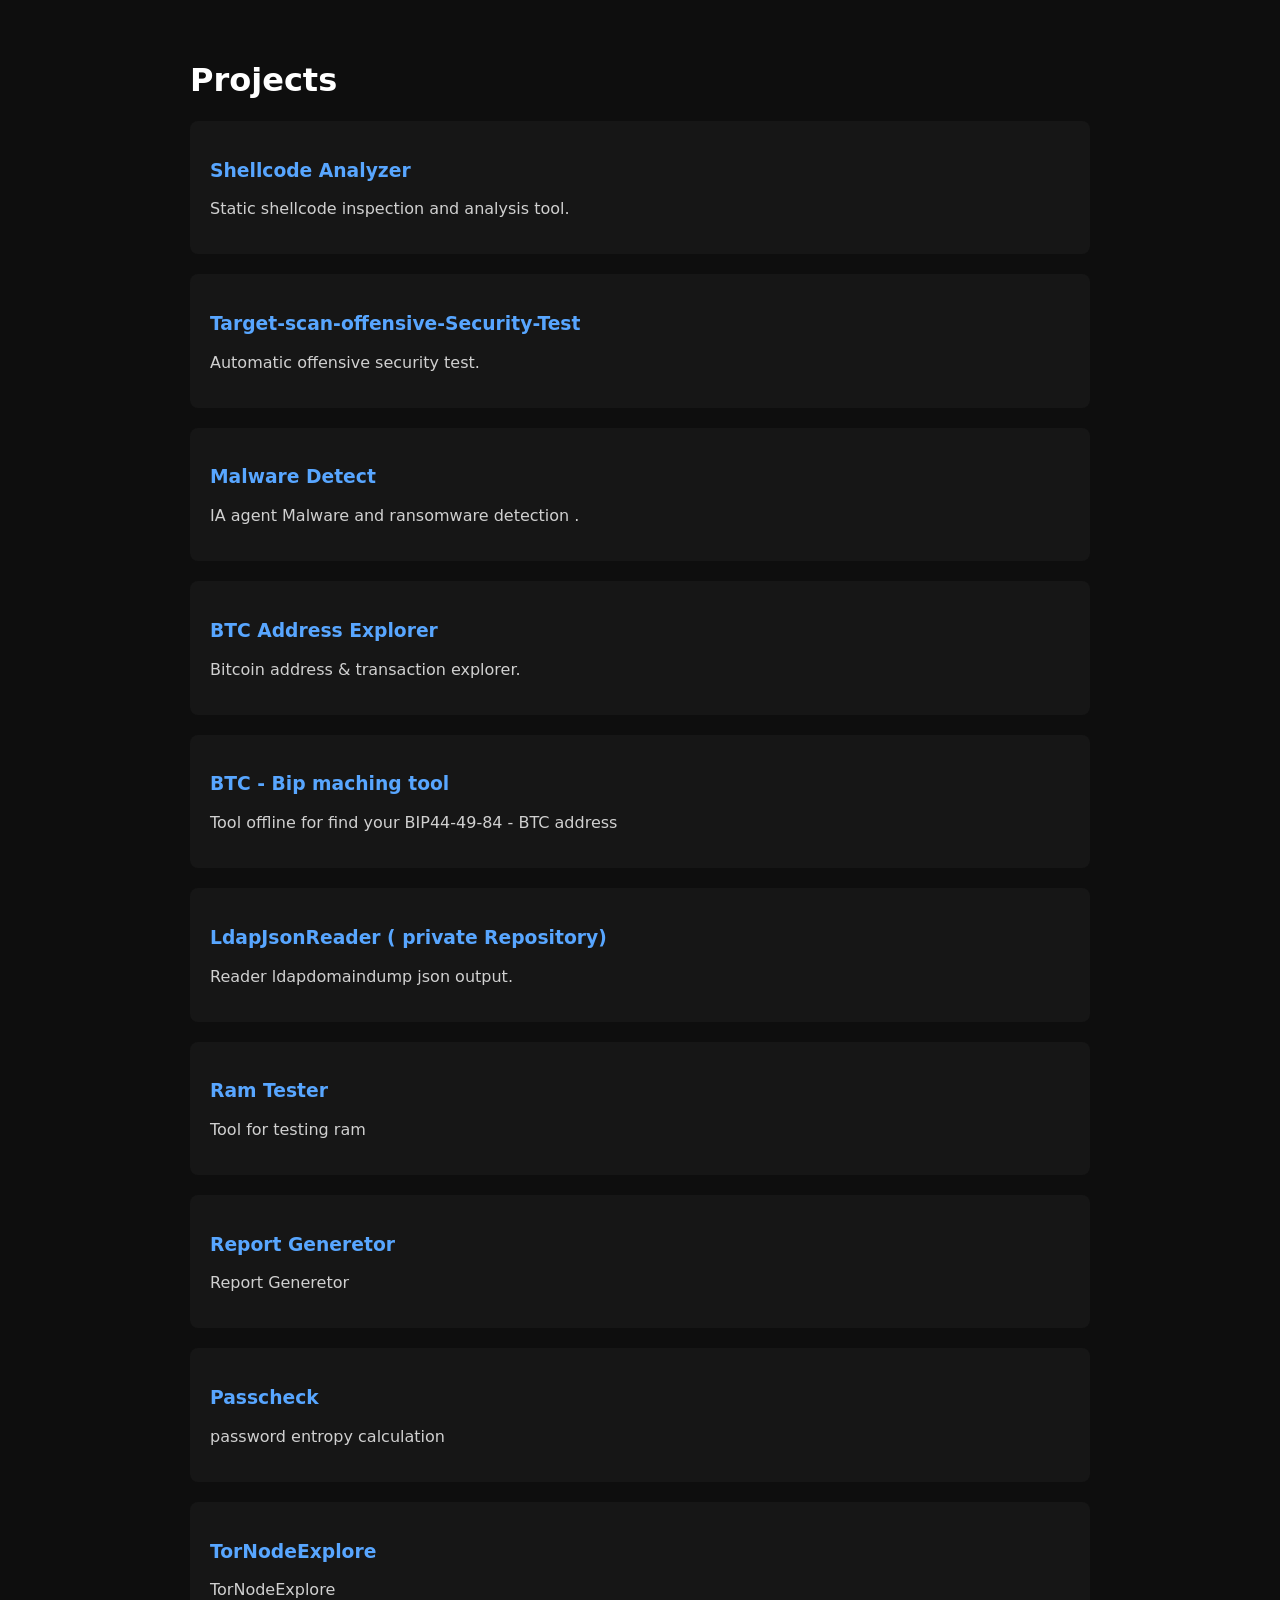
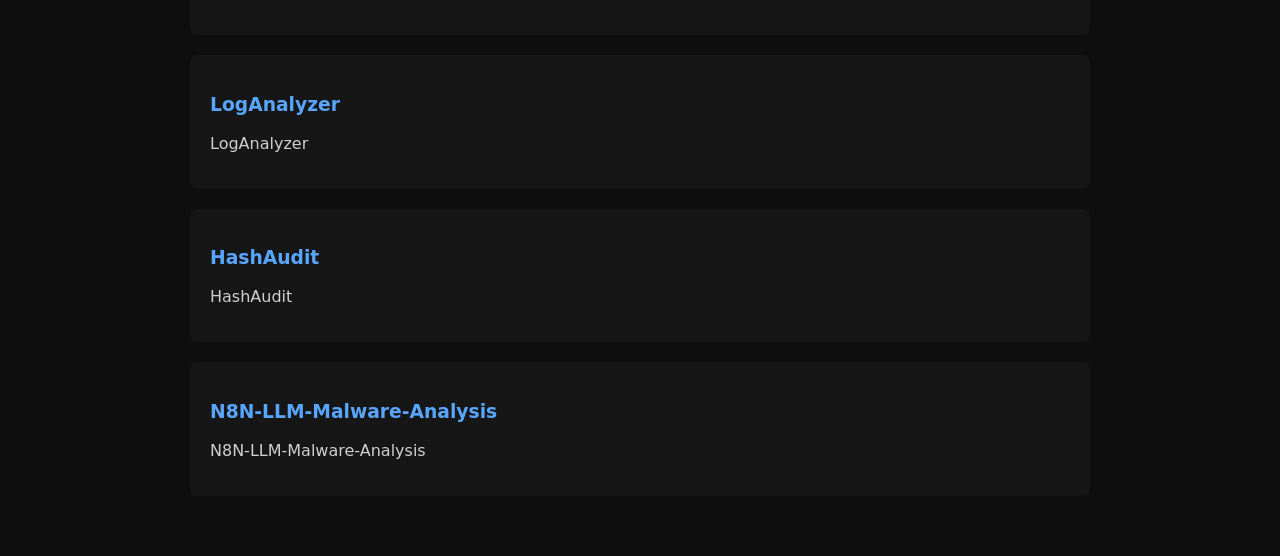
<file: index.html>
<!DOCTYPE html>
<html lang="en">
<head>
  <meta charset="UTF-8">
  <title>Projects</title>
  <style>
    body {
      background: #0e0e0e;
      color: #d0d0d0;
      font-family: system-ui, sans-serif;
      max-width: 900px;
      margin: auto;
      padding: 40px;
    }

    h1 {
      color: #fff;
    }

    .project {
      background: #161616;
      padding: 20px;
      border-radius: 8px;
      margin-bottom: 20px;
      transition: transform 0.2s ease;
    }

    .project:hover {
      transform: translateY(-3px);
    }

    a {
      color: #58a6ff;
      text-decoration: none;
    }
  </style>
</head>
<body>
  
<h1>Projects</h1>

<div class="project">
  <h3><a href="https://github.com/3MPER0RR/Shellcode-analyzer">Shellcode Analyzer</a></h3>
  <p>Static shellcode inspection and analysis tool.</p>
</div>

<div class="project">
  <h3><a href="https://github.com/3MPER0RR/target-scan-automation-engine">Target-scan-offensive-Security-Test</a></h3>
  <p>Automatic offensive security test.</p>
</div>

<div class="project">
  <h3><a href="https://github.com/3MPER0RR/malware-ransomware-detect">Malware Detect</a></h3>
  <p>IA agent Malware and ransomware detection .</p>
</div>

<div class="project">
  <h3><a href="https://github.com/3MPER0RR/BTC-address-explorer-">BTC Address Explorer</a></h3>
  <p>Bitcoin address & transaction explorer.</p>
</div>
  
   <div class="project">
  <h3><a href="https://github.com/3MPER0RR/BTC-address-BIP-maching-tool">BTC - Bip maching tool</a></h3>
  <p> Tool offline for find your BIP44-49-84 - BTC address  </p>
</div>

  <div class="project">
  <h3><a href="https://github.com/3MPER0RR/minihound">LdapJsonReader ( private Repository)</a></h3>
  <p>Reader ldapdomaindump json output.</p>
</div>

  <div class="project">
  <h3><a href="https://github.com/3MPER0RR/ram-tester">Ram Tester</a></h3>
  <p> Tool for testing ram </p>
</div>

  <div class="project">
  <h3><a href="https://3mper0rr.github.io/rptgen/index.html">Report Generetor</a></h3>
  <p> Report Generetor </p>
</div>

  <div class="project">
  <h3><a href="https://github.com/3MPER0RR/Passcheck">Passcheck</a></h3>
  <p> password entropy calculation </p>
</div>

  <div class="project">
  <h3><a href="https://github.com/3MPER0RR/TorNodeExplore">TorNodeExplore</a></h3>
  <p> TorNodeExplore </p>
</div>

  <div class="project">
  <h3><a href="https://github.com/3MPER0RR/loganalyzer">LogAnalyzer</a></h3>
  <p> LogAnalyzer </p>
</div>

  <div class="project">
  <h3><a href="https://github.com/3MPER0RR/HashAudit">HashAudit</a></h3>
  <p> HashAudit </p>
</div>

  <div class="project">
  <h3><a href="https://github.com/3MPER0RR/N8N-LLM-malware-analysis">N8N-LLM-Malware-Analysis</a></h3>
  <p> N8N-LLM-Malware-Analysis </p>
</div>

</body>
</html>
</file>
